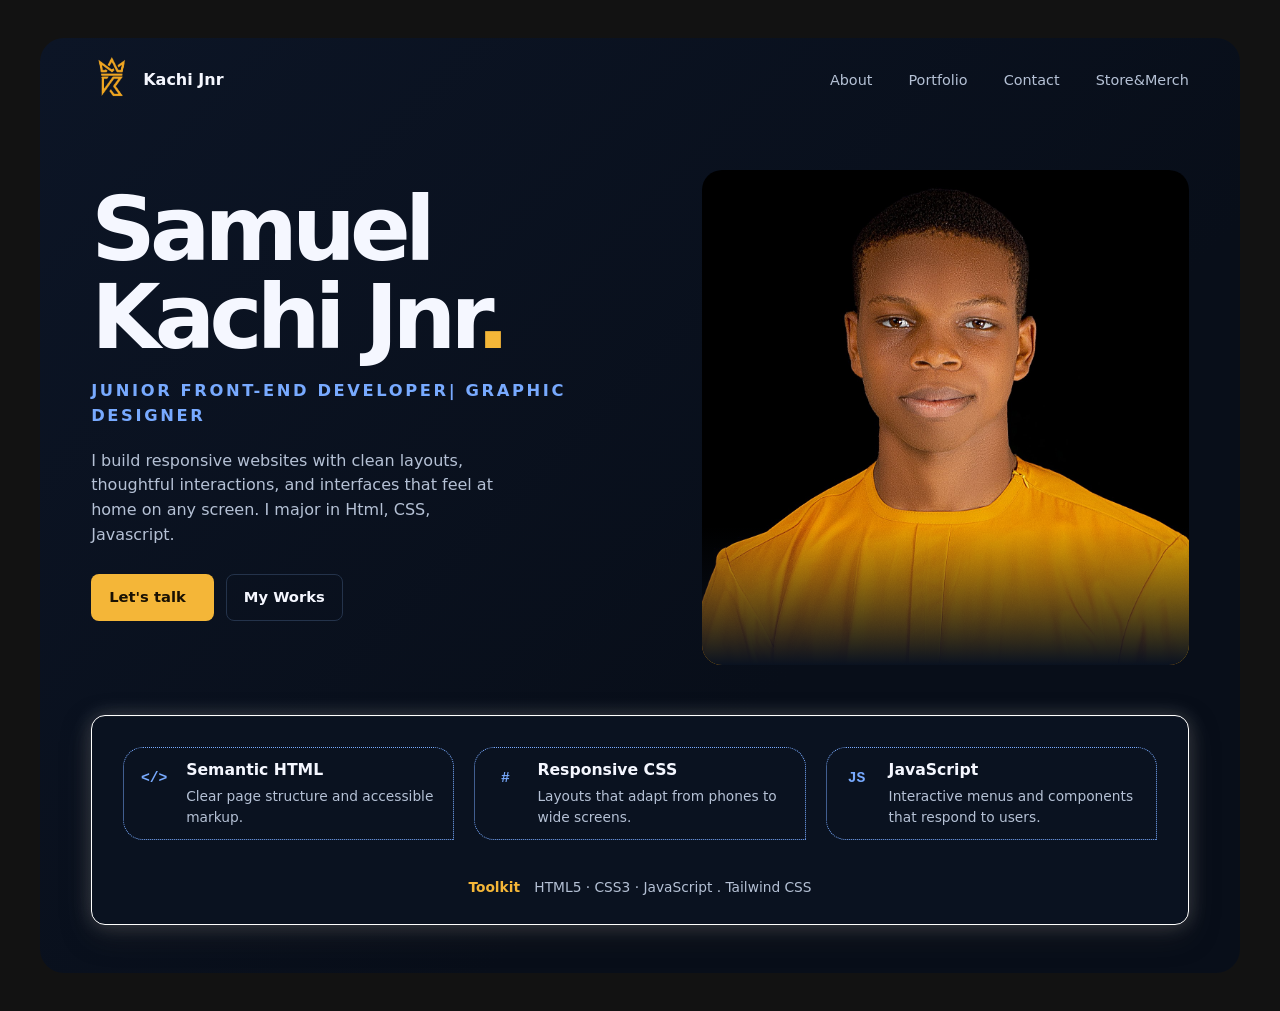
<file: index.html>
<!DOCTYPE html>
<html lang="en">
<head>
  <meta charset="UTF-8">
  <meta name="viewport" content="width=device-width, initial-scale=1">
  <meta name="description" content="Kachi Jnr, front-end developer portfolio.">
  <title>Kachi Jnr | Front-End Developer Test</title>
  <link rel="stylesheet" href="kachi.css">
  <script src="kachi.js" defer></script>
</head>
<body>
  <header class="portfolio-header" id="home">
    <div class="topbar">
      <a class="brand" href="#">
        <img src="img/kachis logo.png" alt="">
        <span>Kachi Jnr</span>
      </a>

      <button class="menu-toggle" type="button"
        aria-expanded="false" aria-controls="site-nav" hidden>
        =
      </button>

      <nav class="site-nav" id="site-nav" aria-label="Main navigation">
        <a href="about.html">About</a>
        <a href="other docs/Samuel_Onyekachi_Jr_CV-1.pdf">Portfolio</a>
        <!-- EDIT HERE: replace the example email with yours -->
        <a href="contact.html">Contact</a>
        <a href="store.html">Store&Merch</a>
      </nav>
    </div>

    <section class="hero" id="intro" aria-labelledby="hero-title">
      <div class="hero-left">
        <!-- EDIT HERE: write your name, role, and short introduction -->
        <h1 id="hero-title"> Samuel Kachi Jnr<span>.</span></h1>
        <p class="role"> Junior Front-End Developer| Graphic Designer </p>
        <p class="intro">
          I build responsive websites with clean layouts, thoughtful
          interactions, and interfaces that feel at home on any screen.
          I major in Html, CSS, Javascript.
        </p>
      


        <div class="hero-actions">
          <!-- EDIT HERE: use the same email as in the navigation -->
          <a class="button button-primary" href="mailto:samuelonyekachijr@gmail.com">
            Let's talk <span aria-hidden="true"></span>
          </a>
          <a class="button button-outline" href="phone.html">
            My Works</a>
        </div>
      </div>

      <figure class="portrait">
        <img src="img/kachijnr.jpg" alt="Kachi Jnr wearing a gold shirt"
          width="1151" height="2047">
      </figure>
    </section>

    <section class="skills" id="skills" aria-label="Front-end skills">
      <ul class="skill-grid">
        <li class="skill">
          <span class="skill-icon" aria-hidden="true">&lt;/&gt;</span>
          <div>
            <h2>Semantic HTML</h2>
            <p>Clear page structure and accessible markup.</p>
          </div>
        </li>

        <li class="skill">
          <span class="skill-icon" aria-hidden="true">#</span>
          <div>
            <h2>Responsive CSS</h2>
            <p>Layouts that adapt from phones to wide screens.</p>
          </div>
        </li>

        <li class="skill">
          <span class="skill-icon" aria-hidden="true">JS</span>
          <div>
            <h2>JavaScript</h2>
            <p>Interactive menus and components that respond to users.</p>
          </div>
        </li>
      </ul>

      <p class="toolkit"><strong>Toolkit</strong> HTML5 · CSS3 · JavaScript . Tailwind CSS</p>
    </section>
  </header>
</body>
</html>
</file>
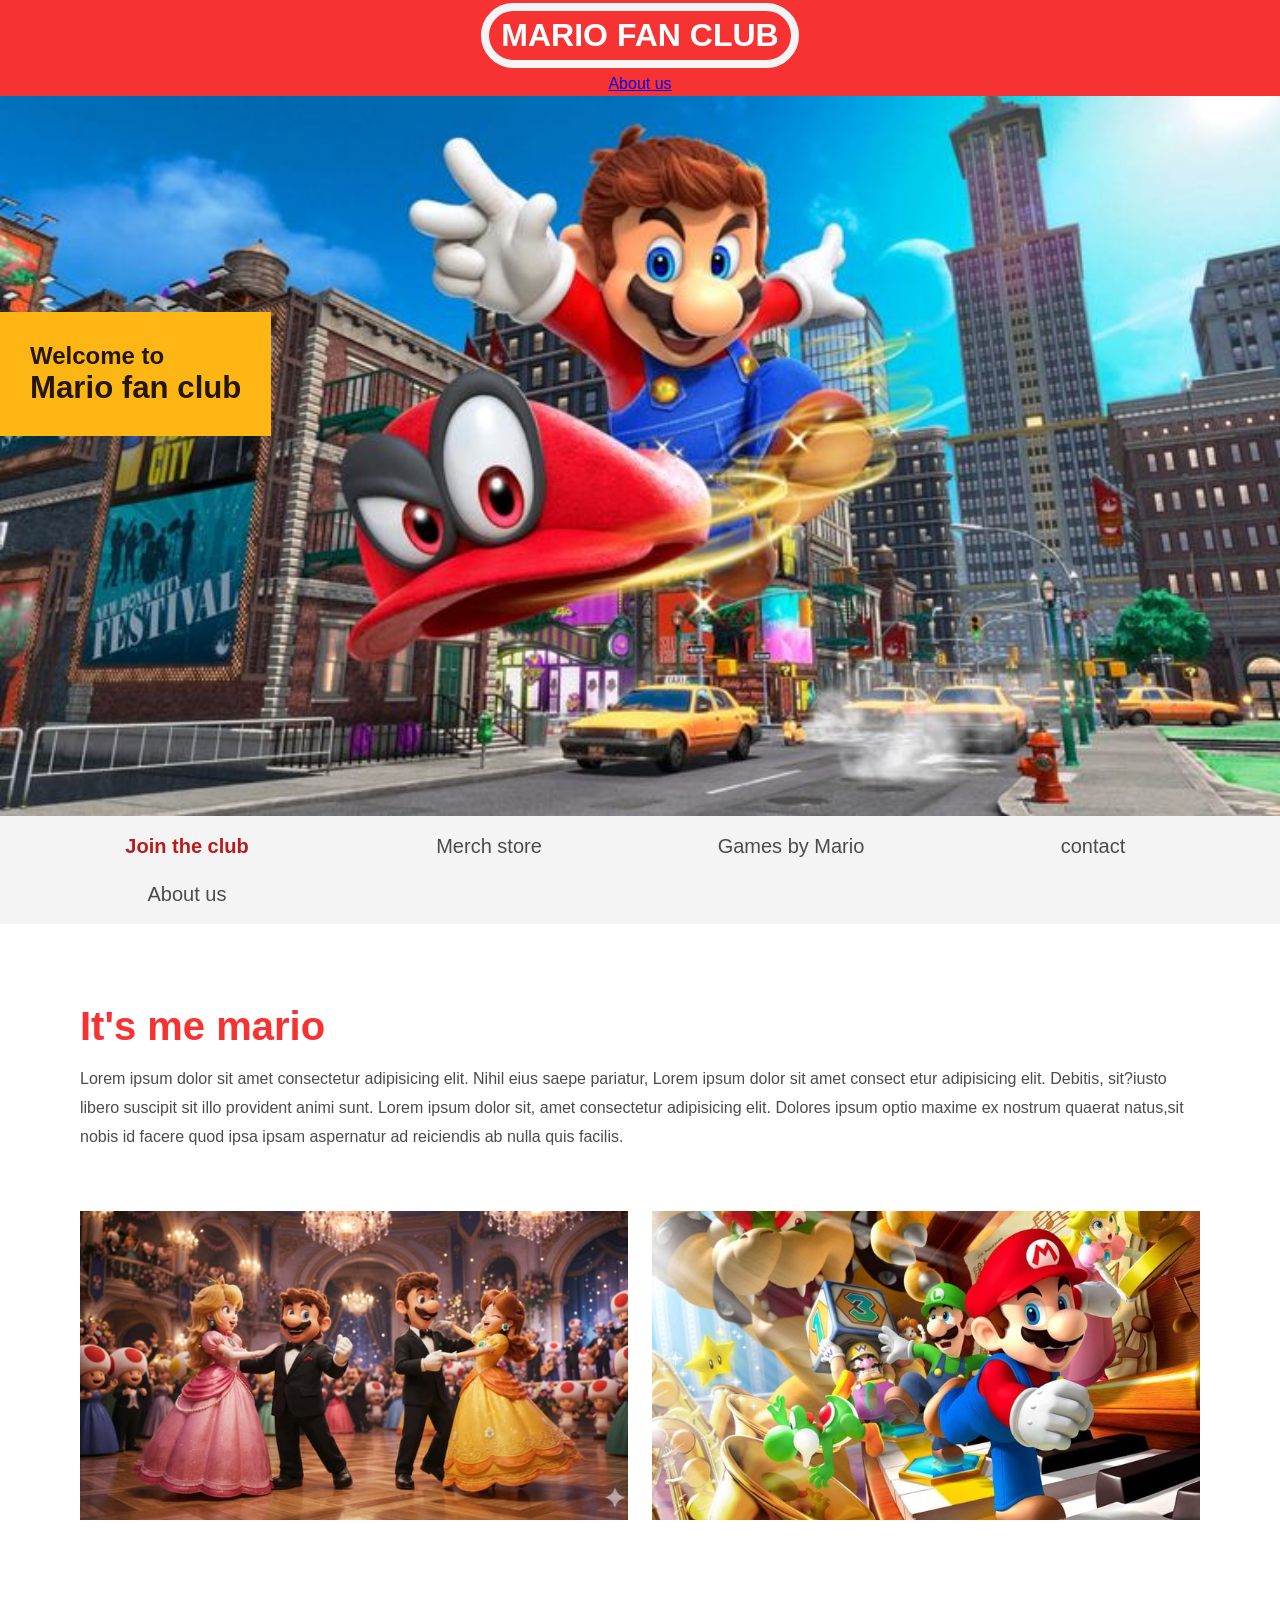
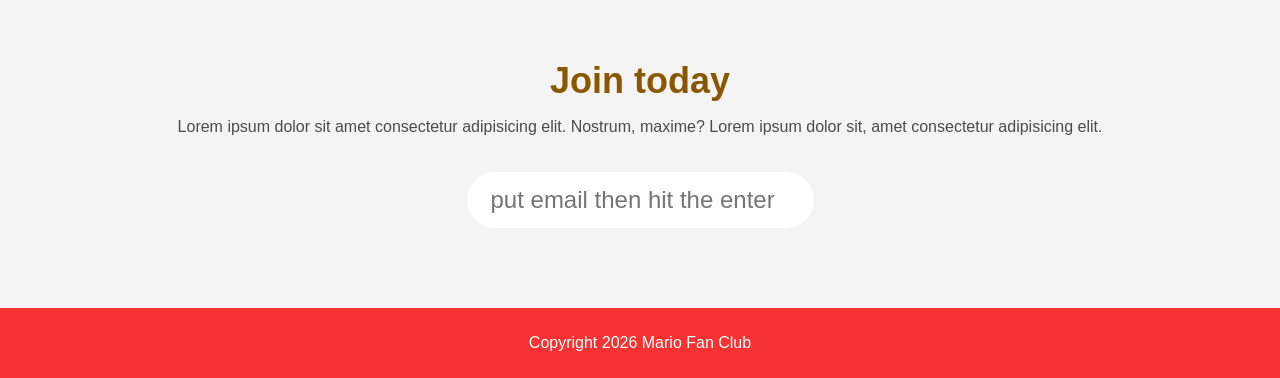
<file: CAMP CODE/Index.html>
<!DOCTYPE html>
<html lang="en">
<head>
  <meta charset="UTF-8">
  <meta name="viewport" content="width=device-width, initial-scale=1.0">
  <link rel="stylesheet" href="css/style.css">
  <link rel="icon" href="img/mario.jpg">
  <title>Marioclub</title>
</head>
<body>
  
  
<header>
   <h1>MARIO FAN CLUB</h1>
   <a href="about.html">About us</a>
</header>
  <section class="banner">
    <img src="img/mario fly.jpg" alt="marioclub welcome banner">
     <div class="mariofans">
          <h2>Welcome to <br><span>Mario fan club</span></h2>
     </div>
  </section>
  <nav class="main-nav">
    <ul>
       <li><a href="#" class="joinclub">Join the club</a></li>
       <li><a href="Elit.org">Merch store</a></li>
       <li><a href="#">Games by Mario</a></li>
       <li><a href="#">contact</a></li>
       <li><a href="about.html">About us</a></li>
    </ul>
  </nav>
  <main>
    
    <article>
      <h2>It's me mario</h2>
      <p>Lorem ipsum dolor sit amet consectetur adipisicing elit.
         Nihil eius saepe pariatur, Lorem ipsum dolor sit amet consect
         etur adipisicing elit. Debitis, sit?iusto libero suscipit sit
          illo provident animi sunt. Lorem ipsum dolor sit, amet consectetur adipisicing elit.
           Dolores ipsum optio maxime ex nostrum quaerat natus,sit nobis id facere quod ipsa ipsam
         aspernatur ad reiciendis ab nulla quis facilis.</p>
    </article>
    <ul class="images">
      <li><img src="img/mario&luigis wedding.jpg" alt="the wedding"></li>
      <li><img src="img/mario game1.jpg" alt="mario having fun"></li>
    </ul>
  </main>

   <section class="join">
    <h2>Join today</h2>
    <p>Lorem ipsum dolor sit amet consectetur adipisicing elit.
       Nostrum, maxime? Lorem ipsum dolor sit, amet consectetur adipisicing elit. </p>
      <form>
        <input type="email" name="email" placeholder="put email then hit the enter" required>
       </form>
   </section>

  <footer>
    <p class="copyright">Copyright 2026 Mario Fan Club</p>
  </footer>
</body>
</html>
</file>
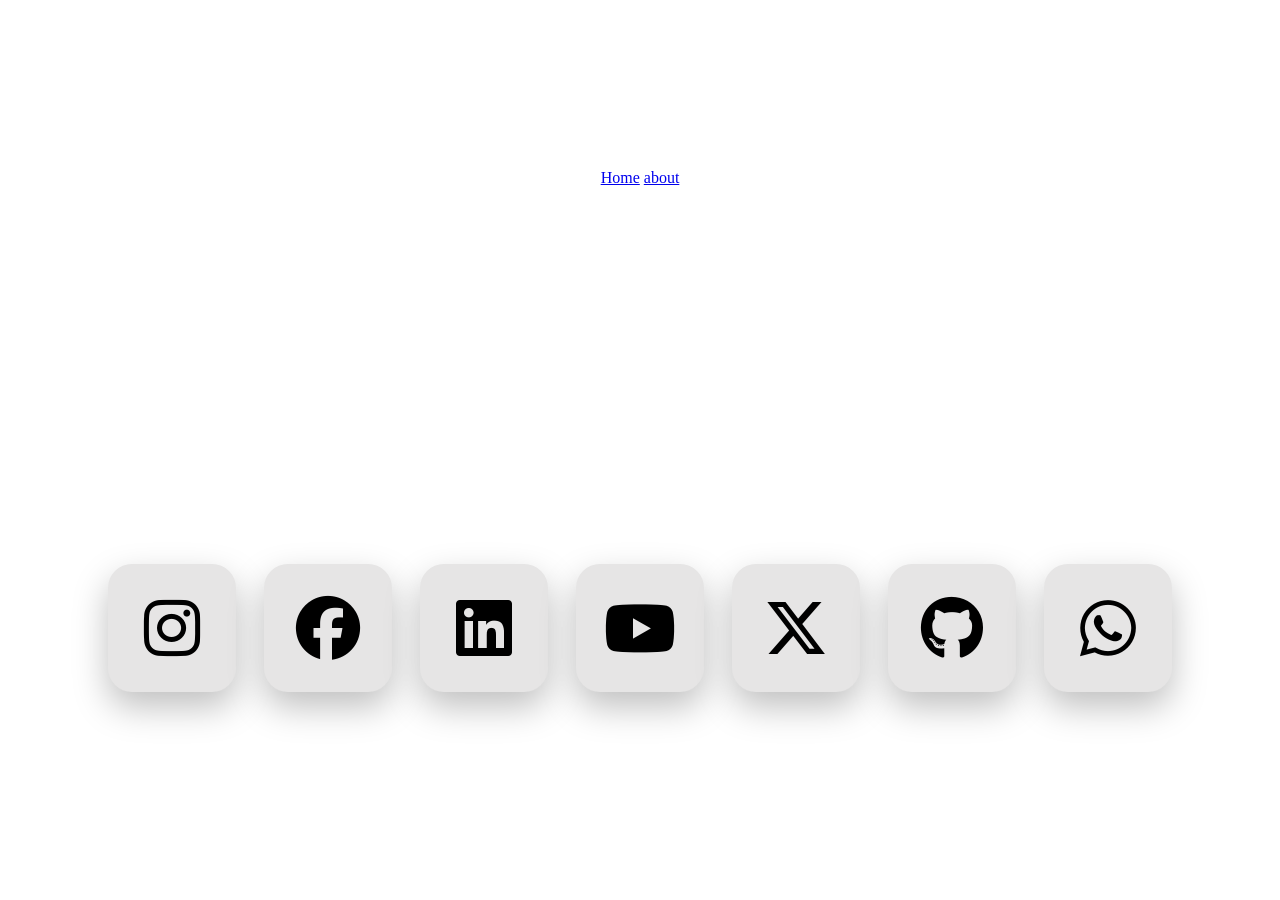
<file: contact.html>
<!DOCTYPE html>
<html lang="en">
<head>
    <meta charset="UTF-8">
    <meta name="viewport" content="width=device-width, initial-scale=1.0">
    <link rel="icon" href="img/kachis logo.png">
    <link rel="stylesheet" href="https://cdnjs.cloudflare.com/ajax/libs/font-awesome/6.7.2/css/all.min.css">
    <title>Kachi.Org</title>
</head>
<style>
    /* Center the entire group on the page */
body {
    margin: 0;
    min-height: 100vh;
    min-height: 100dvh;
    display: grid;
    place-items: center;
}

.social-icons {
    display: flex;
    flex-wrap: wrap;
    justify-content: center;
    gap: clamp(0.75rem, 3vw, 1.75rem);
    width: min(70rem, calc(100% - 2rem));
    padding-block: 2rem;
}

.social-icons .icons {
    display: grid;
    justify-items: center;
    align-content: start;
    gap: 0.75rem;
    width: clamp(5rem, 13vw, 8rem);
    padding: 0.5rem 0;
    border-radius: 1.5rem;
    color: inherit;
    text-decoration: none;
    text-align: center;
}

.social-icons .icons i {
    display: grid;
    place-items: center;
    width: 100%;
    aspect-ratio:1;
    border-radius:1.5rem;
    /* background: color-mix(in srgb, currentColor 5%, transparent);
    box-shadow: 0 0 0 1px color-mix(in srgb, currentColor 16%, transparent); */
    background:rgb(230, 229, 229);
    box-shadow:0 15px 35px rgba(0, 0, 0, 0.25);
    font-size: clamp(2.5rem, 6vw, 4rem);
    transition: transform 180ms ease, background-color 180ms ease;
}

.social-icons .icons span {
    font: 600 0.9rem/1.2 system-ui, sans-serif;
}

.social-icons .icons:focus-visible {
    outline: 2px solid currentColor;
    outline-offset: 4px;
}

.social-icons {
    --slide-distance: clamp(8px, 3vw, 40px);
    width: min(70rem, calc(100% - 2rem - 2 * var(--slide-distance)));
    animation: slide-icons 7s ease-in-out infinite alternate;
}

@keyframes slide-icons {
    from {
        transform: translateX(calc(-1 * var(--slide-distance)));
    }

    to {
        transform: translateX(var(--slide-distance));
    }
}

@media (prefers-reduced-motion: reduce) {
    .social-icons {
        animation: none;
    }
}

@media (hover: hover) {
    .social-icons .icons:hover i {
        transform: translateY(-5px);
        background: color-mix(in srgb, currentColor 12%, transparent);
    }
}

@media (prefers-reduced-motion: reduce) {
    .social-icons .icons i {
        transition: none;
    }

    .social-icons .icons:hover i {
        transform: none;
    }
}
</style>
<span>
    <a href="index.html">Home</a>
    <a href="about.html">about</a>
</span>
<div class="social-icons">
    <a href="https://www.instagram.com/michaeloyekachiebube" target="_blank" class="icons">
        <i class="fa-brands fa-instagram"></i>
    </a>

     <a href="https://www.facebook.com/samuel kachi jnr" target="_blank" class="icons">
        <i class="fa-brands fa-facebook"></i>
    </a>

    <a href="https://www.linkedin.com/in/samuel onyekachi jr" target="_blank" class="icons">
        <i class="fa-brands fa-linkedin"></i>
    </a>

    <a href="https://www.youtube.com/@samuelOnyekachijr" target="_blank" class="icons">
        <i class="fa-brands fa-youtube"></i>
    </a>

    <a href="https://x.com/samuelkachijnr" target="_blank" class="icons">
        <i class="fa-brands fa-x-twitter"></i>
    </a>

     <a href="https://github.com/samuelOnyekachijr" target="_blank" class="icons">
        <i class="fa-brands fa-github"></i>
    </a>

    <a href="https://wa.me/2348108296144 " target="_blank" class="icons"
        > <i class="fa-brands fa-whatsapp"></i>
    </a>
</div>

</html>
</file>
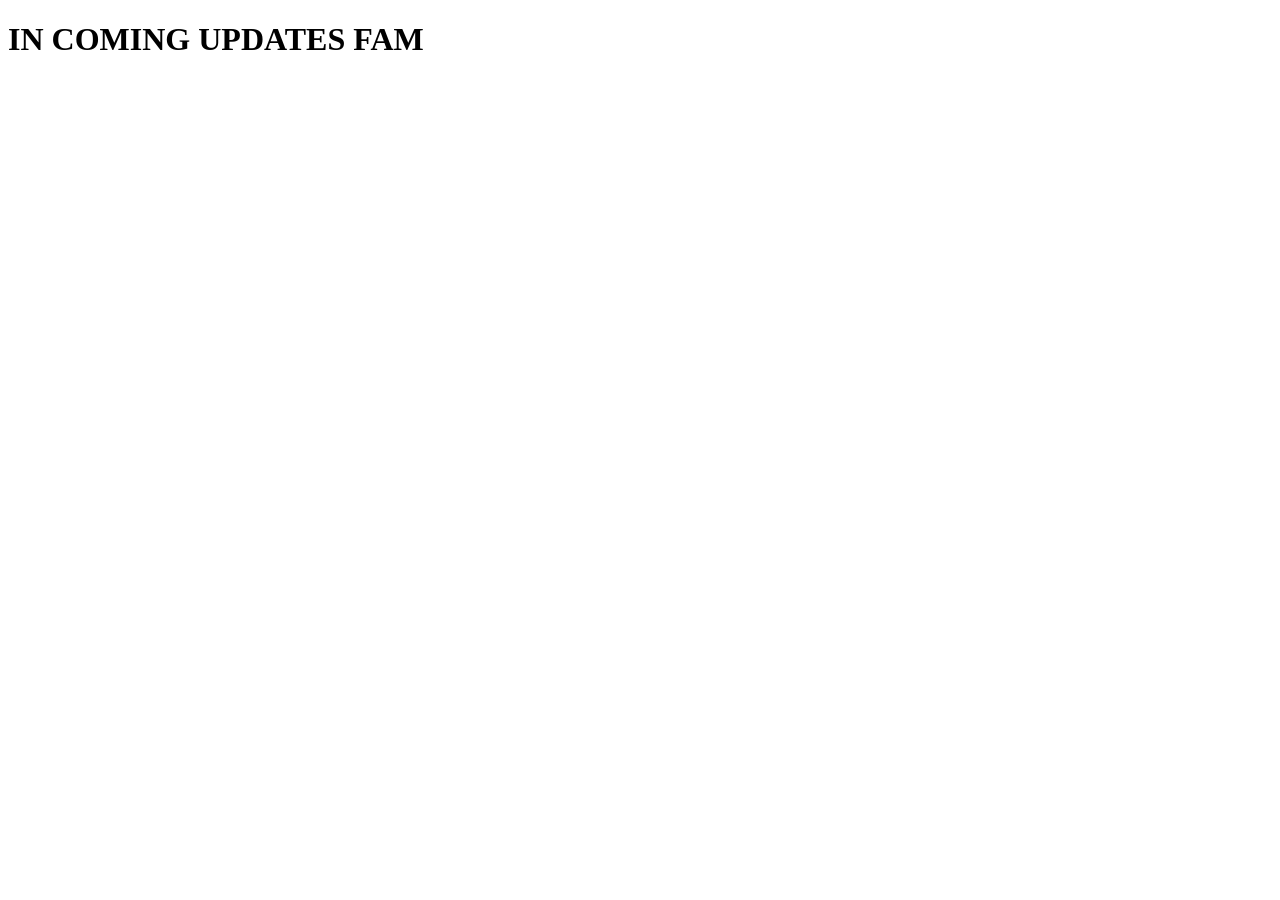
<file: store.html>
<!DOCTYPE html>
<html lang="en">
<head>
    <meta charset="UTF-8">
    <meta name="viewport" content="width=device-width, initial-scale=1.0">
    <title>Document</title>
</head>
<body>
    <h1>IN COMING UPDATES FAM</h1>
</body>
</html>
</file>
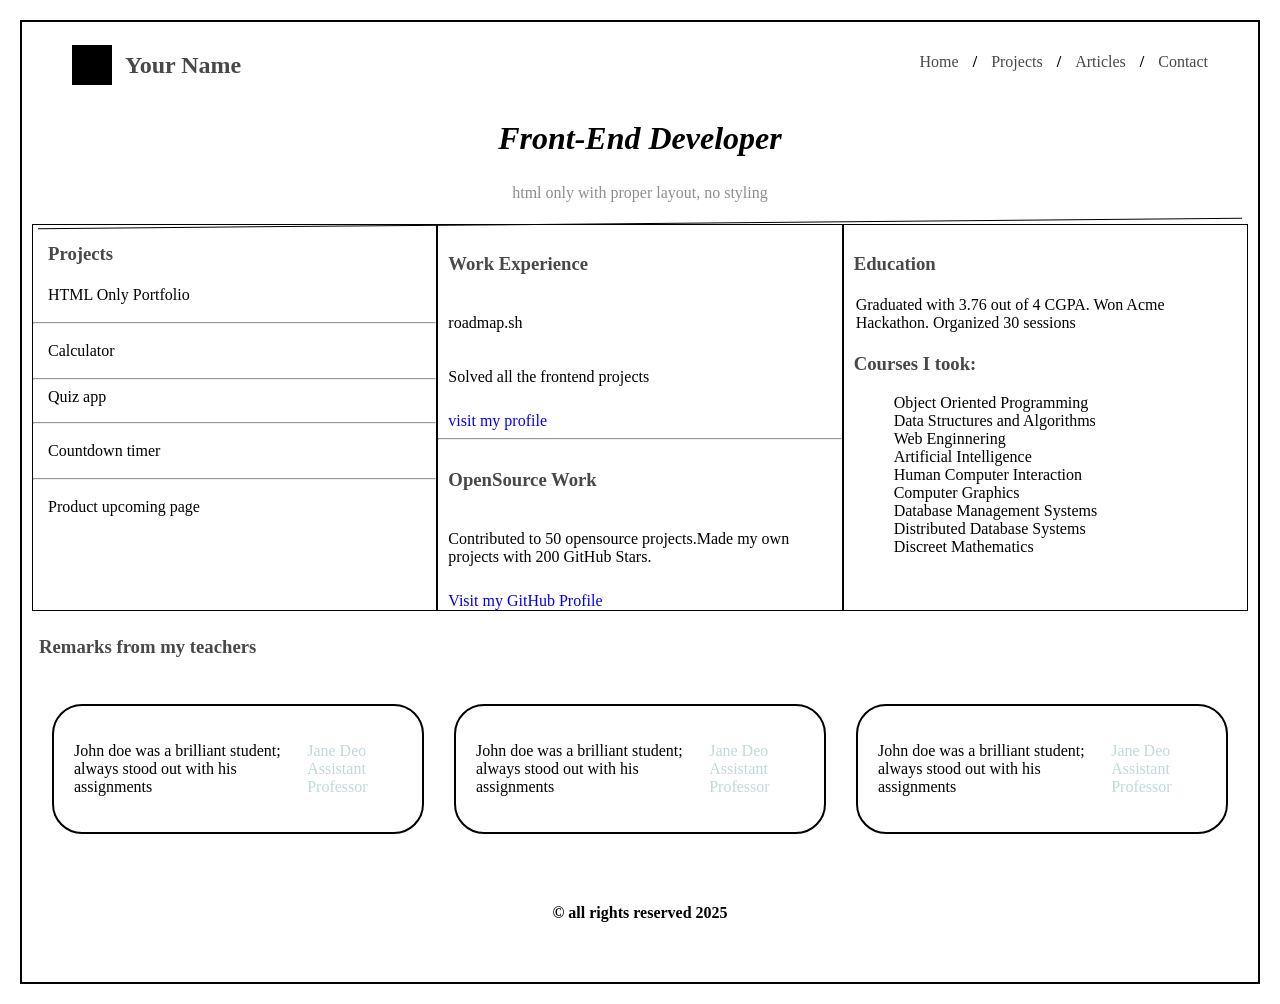
<file: CAMP CODE/about.html>
<!doctype html>
<html>

<head>
  <link rel="stylesheet" href="css/port.css">
  <title>Learning HTML</title>
</head>

<body>
  <div>
    <header>
      <div class="toprow">
        <h2 class="head">
          <span class="logo"></span>
          Your Name
        </h2>
        <ul class="hp">
          <li><a href="#45">Home</a> <span>/</span></li>
          <li><a href="#45">Projects</a> <span>/</span></li>
          <li><a href="#45">Articles</a> <span>/</span></li>
          <li><a href="#45">Contact</a></li>
        </ul>
      </div>
      <h1 class="font-i">Front-End Developer</h1>
      <p class="kachi">html only with proper layout, no styling</p>
    </header>
  </div>

  <div class="doubleline"></div>
  <section class="ibox">
    <div class="projects">
      <h3 class="font-i">Projects</h3>
      <p class="lorem">HTML Only Portfolio</p>
      <hr>
      <p class="lorem">Calculator</p>
      <hr>
      <pclass="lorem">Quiz app</p>
        <hr>
        <p class="lorem">Countdown timer</p>
        <hr>
        <p class="lorem">Product upcoming page</p>
    </div>
    
    <div class="exp">
      <h3 class="font-i">Work Experience</h3>
      <p class="font-i"> roadmap.sh</p>
      <p class="lorem">Solved all the frontend projects</p>
      <a href="#">visit my profile</a>
      <hr>
      <h3 class="font-i">OpenSource Work</h3>
      <p class="lorem">
        Contributed to 50 opensource
        projects.Made my own projects with
        200 GitHub Stars.
      </p>
     <a href="#3">Visit my GitHub Profile</a>
    </div>
    <div class="edu">
      <h3 class="font-i">Education</h3>
      <p class="lorem">Graduated with 3.76 out of 4
        CGPA. Won Acme Hackathon.
        Organized 30 sessions
      </p>


      <h3 class="font-i">Courses I took:</h3>
      <ul class="list">
        <li>Object Oriented Programming</li>
        <li>Data Structures and Algorithms</li>
        <li>Web Enginnering</li>
        <li>Artificial Intelligence</li>
        <li>Human Computer Interaction</li>
        <li>Computer Graphics</li>
        <li>Database Management Systems </li>
        <li>Distributed Database Systems</li>
        <li>Discreet Mathematics</li>
      </ul>
    </div>

  </section>
    <h3 class="font-ii">Remarks from my teachers</h3>
  <section class="bow">
    
    <div class="box">
      <p>John doe was a brilliant
        student; always stood out 
        with his assignments
      </p>

      <p class="teacher">
      Jane Deo
      Assistant Professor
     </p>

    </div>

    <div class="box">
      <p>
        John doe was a brilliant
        student; always stood out 
        with his assignments
      </p>
      <p class="teacher">
        Jane Deo
      Assistant Professor 
      </p>
    </div>

    <div class="box">
      <p>
        John doe was a brilliant
        student; always stood out 
        with his assignments
      </p>
      <p class="teacher"> 
        Jane Deo
        Assistant Professor 
      </p>
    </div>
  </section>
   <p class="copy">&copy all rights reserved 2025</p>
</body>

</html>
</file>
<file: kachi.css>
:root {
  color-scheme: dark;
  --background: #050912;
  --background2: #05091200;
  --panel: #0a1220;
  --text: #f5f7ff;
  --muted: #b5c1d5;
  --gold: #f4b638;
  --blue: #78aaff;
  --line: #24334b;
}

* {
  box-sizing: border-box;
}

body {
  margin: 0;
  padding: clamp(12px, 3vw, 40px);
  /* background: var(--background2); */
  color: var(--text);
  font: 1rem/1.55 system-ui, sans-serif;
}

a {
  color: inherit;
  text-decoration: none;
}

button {
  font: inherit;
}

:focus-visible {
  outline: 2px solid var(--blue);
  outline-offset: 5px;
}

[hidden] {
  display: none !important;
}

.portfolio-header {
  max-width: 1200px;
  margin-inline: auto;
  padding: 0 clamp(18px, 4vw, 56px) clamp(18px, 4vw, 48px);
  /* border: 1px solid var(--line); */
  border-radius: 24px;
  background: linear-gradient(135deg, #0c1526, #080e19 65%);

}

.topbar,
.brand,
.site-nav,
.hero-actions {
  display: flex;
  align-items: center;
}

.topbar {
  justify-content: space-between;
  gap: 16px;
  min-height: 84px;
}

.brand {
  gap: 10px;
  font-weight: 750;
}

.brand img {
  width: 42px;
  height: 48px;
  object-fit: contain;
}

.site-nav {
  gap: clamp(16px, 3vw, 36px);
  color: var(--muted);
  font-size: 0.9rem;
}

.site-nav a:hover {
  color: var(--gold);
}

.menu-toggle {
  padding: 7px 12px;
  border: 1px solid var(--line);
  border-radius: 8px;
  background: var(--panel); 
  color: var(--text);
  cursor: pointer;
}

.hero {
  display: grid;
  grid-template-columns: 1.15fr 1fr;
  align-items: center;
  gap: clamp(20px, 4vw, 56px);
}

.hero-left {
  padding-block: clamp(28px, 5vw, 72px);
}

h1 {
  margin: 0;
  font-size: clamp(3rem, 7vw, 6.4rem);
  line-height: 0.98;
  letter-spacing: -0.065em;
}

h1 span {
  color: var(--gold);
}

.role {
  margin: 16px 0 0;
  color: var(--blue);
  font-size: clamp(0.82rem, 1.5vw, 1.02rem);
  font-weight: 750;
  letter-spacing: 0.16em;
  text-transform: uppercase;
}

.intro {
  max-width: 42ch;
  margin: 20px 0 26px;
  color: var(--muted);
}

.hero-actions {
  flex-wrap: wrap;
  gap: 12px;
}

.button {
  display: inline-flex;
  align-items: center;
  gap: 10px;
  padding: 11px 17px;
  border: 1px solid transparent;
  border-radius: 8px;
  font-size: 0.92rem;
  font-weight: 700;
}

.button-primary {
  background: var(--gold);
  color: #191103;
}

.button-primary:hover {
  background:var(--blue);
}

.button-outline {
  border-color: var(--line);
}

.button-outline:hover {
  border-color: var(--gold);
}

.portrait {
  position:relative;
  isolation:isolate;
  align-self:end;
  overflow:hidden;
  height:clamp(340px, 43vw, 495px);
  margin:0;
  margin-bottom:20px;
  border-radius:20px 20px 20px 20px;
  background:radial-gradient(ellipse at 50% 55%, #244f91, #0b1425 72%);
}

.portrait img {
  display: block;
  width: 100%;
  height: 100%;
  object-fit: cover;
  object-position: center top;
}

.portrait::after {
  position: absolute;
  inset: 0;
  background: linear-gradient(0deg, #0a1220, transparent 28%);
  pointer-events: none;
  content: "";
}

.skills {
  padding:clamp(16px, 2.5vw, 26px);
  border:1px solid rgb(255, 255, 254); 
  border-radius:14px;
  background:var(--panel);
  margin-top:30px;
  box-shadow:
   0 0 20px rgba(252, 251, 250, 0.195),
   0 10px 30px rgba(43, 42, 42, 0.387),
   inset 0 1px 0 rgba(225, 225, 225, 0.05);
}

.skill-grid {
  display: grid;
  grid-template-columns: repeat(3, minmax(0, 1fr));
  gap:20px;
  margin:0;
  padding:5px;
  list-style:none;
}

.skill {
  display: flex;
  align-items: flex-start;
  gap: 12px;
  border:1px dotted var(--blue);
  border-radius:20px 20px 0 20px;
  padding:10px;
}

.skill-icon {
  display: grid;
  flex: 0 0 40px;
  min-height: 40px;
  place-items: center;
  border-radius: 8px;
  /* background: #132646; */
  color: var(--blue);
  font: 700 0.92rem monospace;
}

.skill h2 {
  margin: 0 0 4px;
  font-size: 0.98rem;
}

.skill p,
.toolkit {
  margin: 0;
  color: var(--muted);
  font-size: 0.86rem;
}

.toolkit {
  margin-top:18px;
  padding-top:14px;
  text-align:center;
}

.toolkit strong {
  margin-right: 10px;
  color: var(--gold);
}


@media (max-width: 700px) {
  .topbar {
    flex-wrap: wrap;
    min-height: 68px;
    padding-block: 10px;
  }

  .site-nav {
    width: 100%;
    flex-wrap: wrap;
    padding-block: 8px;
  }

  .hero,
  .skill-grid {
    grid-template-columns: 1fr;
  }

  .hero {
    gap: 0;
  }
  
  .portrait {
    width: 100%;
    max-width: 420px;
    height: clamp(290px, 92vw, 430px);
    margin-inline: auto;
  }

  .skill {
  display: flex;
  align-items: flex-start;
  gap: 12px;
  border:1px solid var(--blue);
  border-radius:20px 20px 20px 20px;
  padding:10px;
}
}
</file>
<file: CAMP CODE/css/style.css>
/* body ul,li,h1,h2,a{
   margin:0;
   padding:0;
   font-family: arial,Times 'Times New Roman';
}

header{
    background-color:#F63232 ;
    padding: 20px;
    text-align: center;
    position: fixed;
    width:100%;
    z-index:1;
    top:0;
    left:0;
}

header h1{
    color:white;
    border:8px solid whitesmoke;
    padding:6px 12px;
    display: inline-block;
    border-radius: 37px;
}

.banner{
    position: relative;
}
.banner img{
    max-width:100% ;
}
.banner .mariofans{
    background-color:#FEB614 ;
    color: #ffff;
    padding:30px;
    position: absolute ;
    left: 0;
    top: 30%;
}
.banner h2{
    font-size: 24px;
}
.banner h2 span{
    font: size 1.3em; 
}
nav{
    background-color:#f4f4f4;
    padding: 20px;
    position:sticky;
    top:106px;
}

nav ul{
    white-space: nowrap;
    max-width:1200px;
    margin:0 auto ;
}
nav li{
    width:25%;
    display: inline-block;
    font-size: 20px;
}
nav li a{
    text-decoration: none;
    color:#4b4b4b;
}
nav li a.joinclub{
    color:#F63232;
}
main{
    max-width:100%;
    width:1200px;
    margin: 80px auto;
    padding: 0 40px;
    box-sizing: border-box;
}
article h2{
    color: #F63232;
    font-size: 40px;
}
article p{
    line-height:2em;
    color: #4b4b4b;
}
.images{
    text-align: center;
    margin:80px 0;
    white-space: nowrap;
}
.images li{
    display: inline-block;
    width:40%;
    margin: 20px 5%;
}
.images li img{
    max-width:100%;
}
.join{
    background: #F4F4F4;
    text-align: center;
    padding: 60px 20px;
    color:#4b4b4b;
}
.join h2{
    font-size: 36px;
    color: #FEB614;
}
form input{
    margin:20px 0;
    padding:10px 20px;
    font-size: 24px;
    border-radius:28px;
    border: 4px solid white;
}
footer{
    background:#F63232 ;
    color: white;
    padding:10px;
    text-align:center;
} */

:root {
    --red: #f63232;
    --yellow: #feb614;
    --light-gray: #f4f4f4;
    --text: #4b4b4b;
    --header-height: 96px;
}

*,
*::before,
*::after {
    box-sizing: border-box;
}

body {
    margin: 0;
    font-family: Arial, sans-serif;
    color: var(--text);
}

h1,
h2 {
    margin: 0;
}

header {
    position: sticky;
    top: 0;
    z-index: 20;
    height: var(--header-height);
    display: grid;
    place-items: center;
    padding-inline: 12px;
    background: var(--red);
    text-align: center;
}

header h1 {
    color: white;
    border: 8px solid whitesmoke;
    border-radius: 37px;
    padding: 6px 12px;
    font-size: clamp(1.35rem, 4vw, 2rem);
}

.banner {
    position: relative;
}

.banner img {
    display: block;
    width: 100%;
    height: auto;
}

.banner .mariofans {
    position: absolute;
    top: 30%;
    left: 0;
    padding: 30px;
    background: var(--yellow);
    color: #241700;
}

.banner h2 {
    font-size: 1.5rem;
}

.banner h2 span {
    font-size: 1.3em;
}

/* Navigation */
nav {
    position: sticky;
    top: var(--header-height);
    z-index: 10;
    padding: 8px 20px;
    background: var(--light-gray);
}

nav ul {
    display: grid;
    grid-template-columns: repeat(4, minmax(0, 1fr));
    gap: 4px 8px;
    max-width: 1200px;
    margin: 0 auto;
    padding: 0;
    list-style: none;
}

nav li a {
    display: grid;
    place-items: center;
    min-height: 44px;
    height: 100%;
    padding: 8px;
    border-radius: 8px;
    color: var(--text);
    font-size: clamp(0.95rem, 2vw, 1.25rem);
    text-align: center;
    text-decoration: none;
    overflow-wrap: anywhere;
}

nav li a.joinclub {
    color: #b91c1c;
    font-weight: 700;
}

nav li a:hover {
    background: #ffe0e0;
}

nav li a:focus-visible {
    outline: 2px solid #b91c1c;
    outline-offset: -2px;
}

main {
    width: min(100%, 1200px);
    margin: 80px auto;
    padding-inline: 40px;
}

article h2 {
    color: var(--red);
    font-size: clamp(1.75rem, 5vw, 2.5rem);
}

article p {
    line-height: 1.8;
}

.images {
    display: grid;
    grid-template-columns: repeat(2, minmax(0, 1fr));
    gap: 24px;
    margin: 60px 0;
    padding: 0;
    list-style: none;
}

.images li img {
    display: block;
    max-width: 100%;
    height: auto;
    margin-inline: auto;
}

.join {
    padding: 60px 20px;
    background: var(--light-gray);
    text-align: center;
}

.join h2 {
    color: #8a5700;
    font-size: clamp(1.75rem, 5vw, 2.25rem);
}

form input {
    max-width: 100%;
    margin-block: 20px;
    padding: 10px 20px;
    border: 4px solid white;
    border-radius: 28px;
    font: inherit;
    font-size: clamp(1rem, 3vw, 1.5rem);
}

footer {
    padding: 10px;
    background: var(--red);
    color: white;
    text-align: center;
}

/* Tablets */
@media (max-width: 900px) {
    .banner .mariofans {
        padding: 16px 20px;
    }

    main {
        margin-block: 48px;
        padding-inline: 24px;
    }

    .images {
        gap: 16px;
        margin-block: 40px;
    }
}

/* Phones */
@media (max-width: 600px) {
    :root {
        --header-height: 68px;
    }

    header h1 {
        border-width: 4px;
    }

    .banner .mariofans {
        position: static;
        padding: 12px 16px;
        text-align: center;
    }

    .banner h2 {
        font-size: 1.25rem;
    }

    nav {
        padding: 6px 8px;
    }

    nav ul {
        grid-template-columns: repeat(2, minmax(0, 1fr));
    }

    main {
        margin-block: 32px;
        padding-inline: 16px;
    }

    .images {
        grid-template-columns: minmax(0, 1fr);
        margin-block: 28px;
    }

    .join {
        padding: 36px 16px;
    }
}
</file>
<file: CAMP CODE/css/port.css>
body {
  border: 2px solid black;
  margin: 20px;
  padding:10px;
}
/* div{
    border: 2px solid #000;
    margin: 20px;
    border-radius: 20px;
    
} */

h1{
  text-align:center;
  font-style: italic;
}

.kachi {
  color:rgb(142, 142, 142);
  text-align: center;
  margin-top:10px ;
  padding: 5px ;
}
.hp {
  white-space: nowrap;
  max-width: 1100;
  text-align: right;
  margin-top: 10px;
}

.hp li {
  display: inline-block;
  text-decoration: none;
}

.hp li a {
  text-decoration: none;
  color: #4a4747;
  white-space: nowrap;
}

.toprow {
  display: flex;
  justify-content: space-between;
  align-items: center;
  padding: 0px 40px;
}

.logo {
  padding: 7px 20px;
  background-color: black;
  margin-right: 13px;
}
 a:hover {
  color: rgb(64, 2, 2);
}

li span {
  padding: 0px 10px;
  font-weight: bolder;
}

.list {
  text-align: left;
}
.list li {
  text-decoration: none;
  align-items: normal;
  margin: 0 auto;
  list-style-type:none;
}
.box {
  border: 2px solid black;
  border-radius: 30px;
  padding: 20px;
  align-items: center;
  display: flex;
  
}
.teacher {
  color: rgb(194, 217, 217);
  text-align: unset;
  
}
.boxes {
  display: grid;
  grid-template-columns: 1fr 1fr 1fr;
  gap: 30px;
  /* width: 90%; */
  padding: 15px;
}

.ibox {
  display: grid;
  grid-template-columns: 1fr 1fr 1fr;
  /* padding: 20px; 
  margin: 0px;
  border-left:0px;
  border-right:0px;*/
  margin: 0px 0px;
}

.ibox div {
 border: 1px black solid;
}

.projects :not(hr) {
  padding-left: 15px;
}

.exp :not(hr){
  padding: 10px;
}

.doubleline{
  margin: 0;
  transform: rotate(-0.5deg);
  border-bottom: 1px black solid;
  width: 99%;
  margin-left: 6px;
}

h2 {
  color: #4a4747;
}
h3 {
  color: #4a4747;
}
hr {
  color: bisque;
}
.bow {
  display: grid;
  grid-template-columns: 1fr 1fr 1fr;
  gap: 30px;
  padding: 20px;
  
}
.edu{
  padding: 10px;
}

.lorem{
  padding: 2px;
}
a[href="#"]{
  color: blue;
  text-decoration:none;
  padding-bottom:5px;
}
.font-i{
  font-family: "Kalam", cursive;
}
.font-ii{
  font-family: "Kalam", cursive;
  padding: 7px;
}
a[href="#3"]{
  bottom:5px;
  text-decoration: none;
}
.copy{
  text-align: center;
  padding: 20px;
  margin: 30px;
  font-weight: bolder;
  font-family:"imperial script", cursive;
}
 /* Tablets */
@media (max-width: 900px) {
  body {
    margin: 14px;
  }

  .toprow {
    flex-wrap: wrap;
    gap: 12px;
    padding-inline: 16px;
  }

  .hp {
    display: flex;
    flex-wrap: wrap;
    align-items: center;
    gap: 8px 12px;
    margin: 0;
    padding: 0;
    white-space: normal;
  }

  .hp li a {
    white-space: normal;
    overflow-wrap: anywhere;
  }

  .boxes,
  .ibox,
  .bow {
    grid-template-columns: repeat(2, minmax(0, 1fr));
    overflow-wrap: anywhere;
  }

  .boxes,
  .bow {
    gap: 16px;
    padding: 12px;
  }
}

/* Phones */
@media (max-width: 600px) {
  body {
    margin: 8px;
    padding: 8px;
  }

  h1 {
    font-size: clamp(1.5rem, 7vw, 2rem);
    overflow-wrap: anywhere;
  }

  .toprow {
    flex-direction: column;
    justify-content: center;
    padding-inline: 4px;
  }

  .logo {
    margin-right: 0;
  }

  .hp {
    justify-content: center;
    text-align: center;
    font-size: 0.9rem;
  }

  .hp li span {
    padding-inline: 4px;
  }

  .boxes,
  .ibox,
  .bow {
    grid-template-columns: minmax(0, 1fr);
  }

  .boxes,
  .bow {
    gap: 12px;
    padding: 8px;
  }

  .box {
    flex-wrap: wrap;
    padding: 12px;
  }

  .projects,
  .exp,
  .edu {
    overflow-wrap: anywhere;
  }

  .doubleline {
    width: 100%;
    margin-left: 0;
  }

  .copy {
    margin: 16px 0 0;
    padding: 12px 4px;
  }
}
</file>
